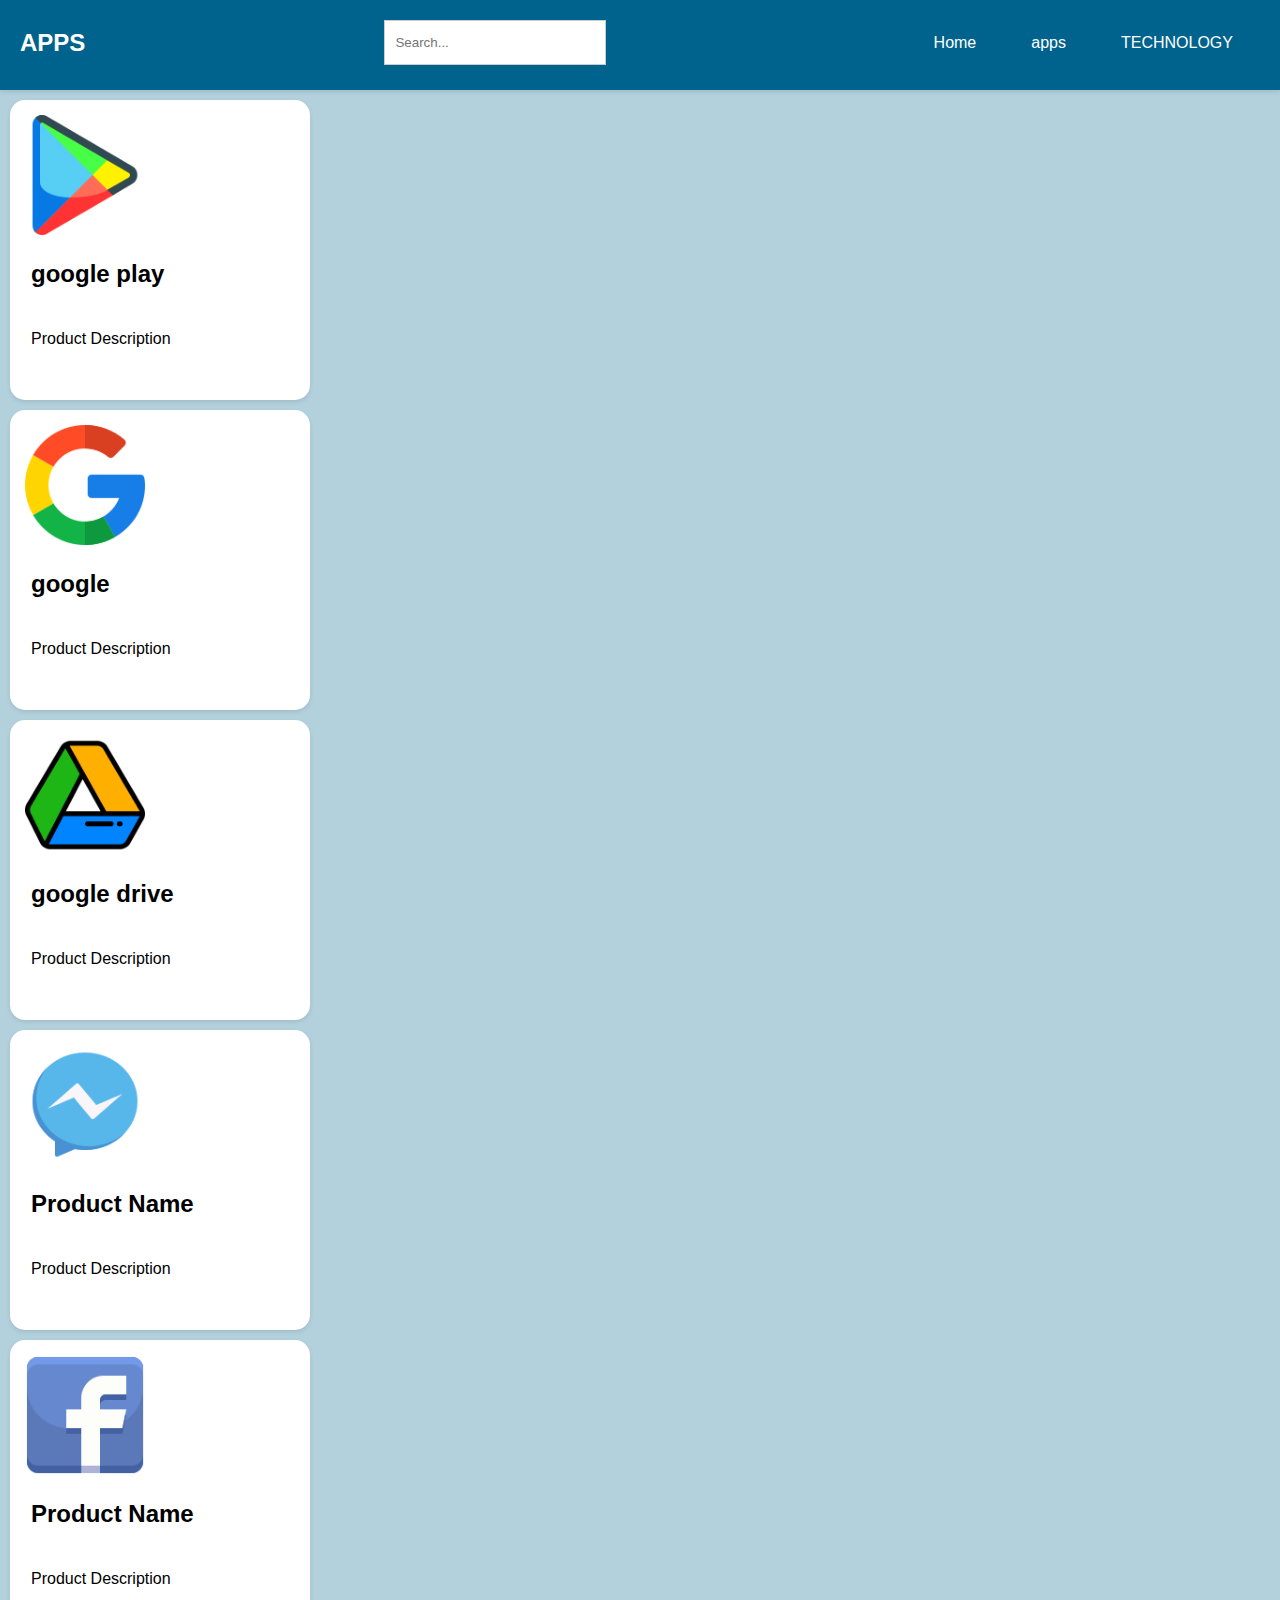
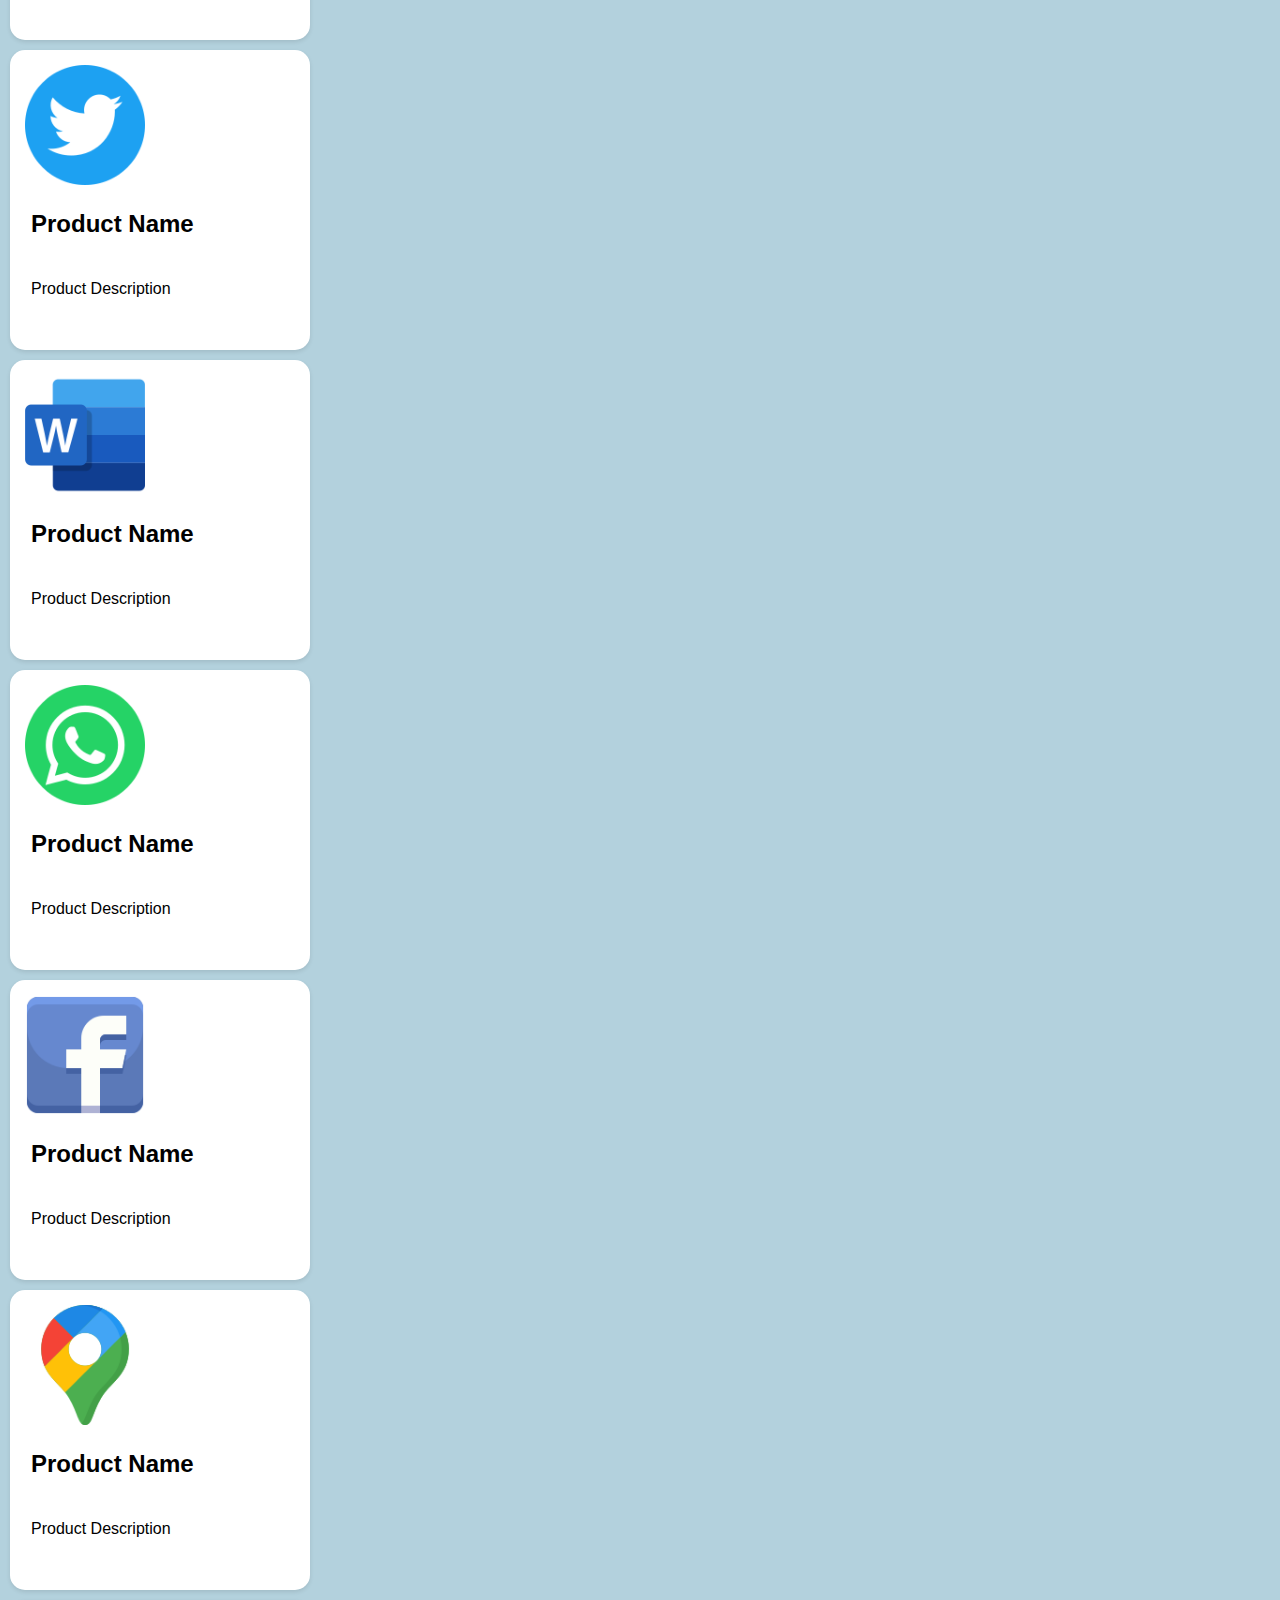
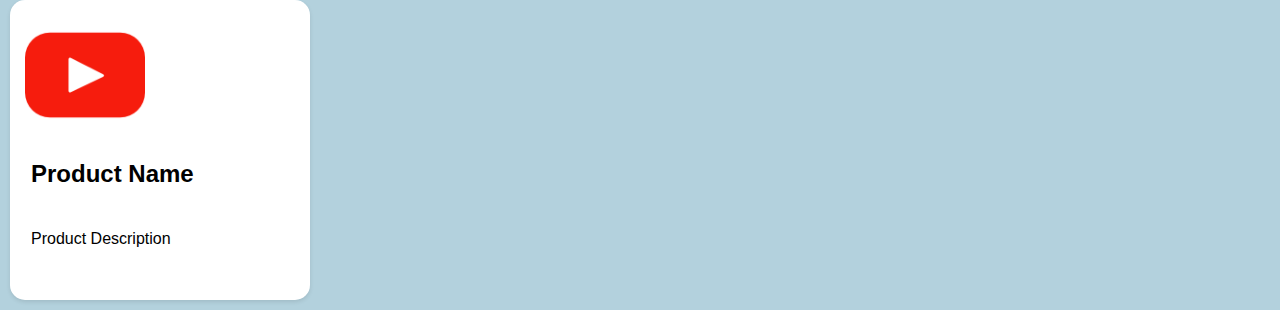
<file: AI.HTML>
<!DOCTYPE html>
<html lang="en">
<head>
    <meta charset="UTF-8">
    <meta name="viewport" content="width=device-width, initial-scale=1.0">
   <link hidden="true" rel="stylesheet" type="text/css " href="SS.CSS">
                                                                        
    <title>APPS</title>
<body>                                                                      
    
    <div class="container">
        <header>
            <div class="logo">APPS</div>
            <input type="text" class="search-bar" placeholder="Search...">
            <nav class="menu">
                <ul>
                    <li><a href="index.html">Home</a></li>
                    <li><a href="AI.HTML">apps</a></li>
                    <li><a href="tecnolo.html">TECHNOLOGY</a></li>
                </ul>
            </nav>
        </header>
    </div>
    
    
    
    
    
    
    
    
    
    
    
    
    
    
    
    
    
    
    
    
    
    
    
    
    
    
    
    
    
    
    <div class="product-card">
        <img src="GOOGLE PLAY.png" alt="Product Image">
        <h2>google play</h2>
        <p>Product Description</p>


    </div>
    <div class="product-card">
        <img src="GOOGLE.png" alt="Product Image">
        <h2>google</h2>
        <p>Product Description</p>

     
    </div> <div class="product-card">
        <img src="DRIVE.png" alt="Product Image">
        <h2>google  drive</h2>

        <p>Product Description</p>

    </div>
    <div class="product-card">
        <img src="MASSENGER.png" alt="Product Image">
        <h2>Product Name</h2>
        <p>Product Description</p>

    </div>
    <div class="product-card">
        <img src="FACEBOOK.png" alt="Product Image">
        <h2>Product Name</h2>
        <p>Product Description</p>

    </div>
    <div class="product-card">
        <img src="TWITER.png" alt="Product Image">
        <h2>Product Name</h2>
        <p>Product Description</p>

    </div>
    <div class="product-card">
        <img src="WORD.png" alt="Product Image">
        <h2>Product Name</h2>
        <p>Product Description</p>
      
    </div>
    <div class="product-card">
        <img src="WHATS.png" alt="Product Image">
        <h2>Product Name</h2>
        <p>Product Description</p>

    </div>
    <div class="product-card">
        <img src="FACEBOOK.png" alt="Product Image">
        <h2>Product Name</h2>
        <p>Product Description</p>

    </div>
    <div class="product-card">
        <img src="MAP.png" alt="Product Image">
        <h2>Product Name</h2>
        <p>Product Description</p>

    </div>


    <div class="product-card">
        <img src="youtupe.png" alt="Product Image">
        <h2>Product Name</h2>
        <p>Product Description</p>

    </div>





















</body>
</html>
</file>
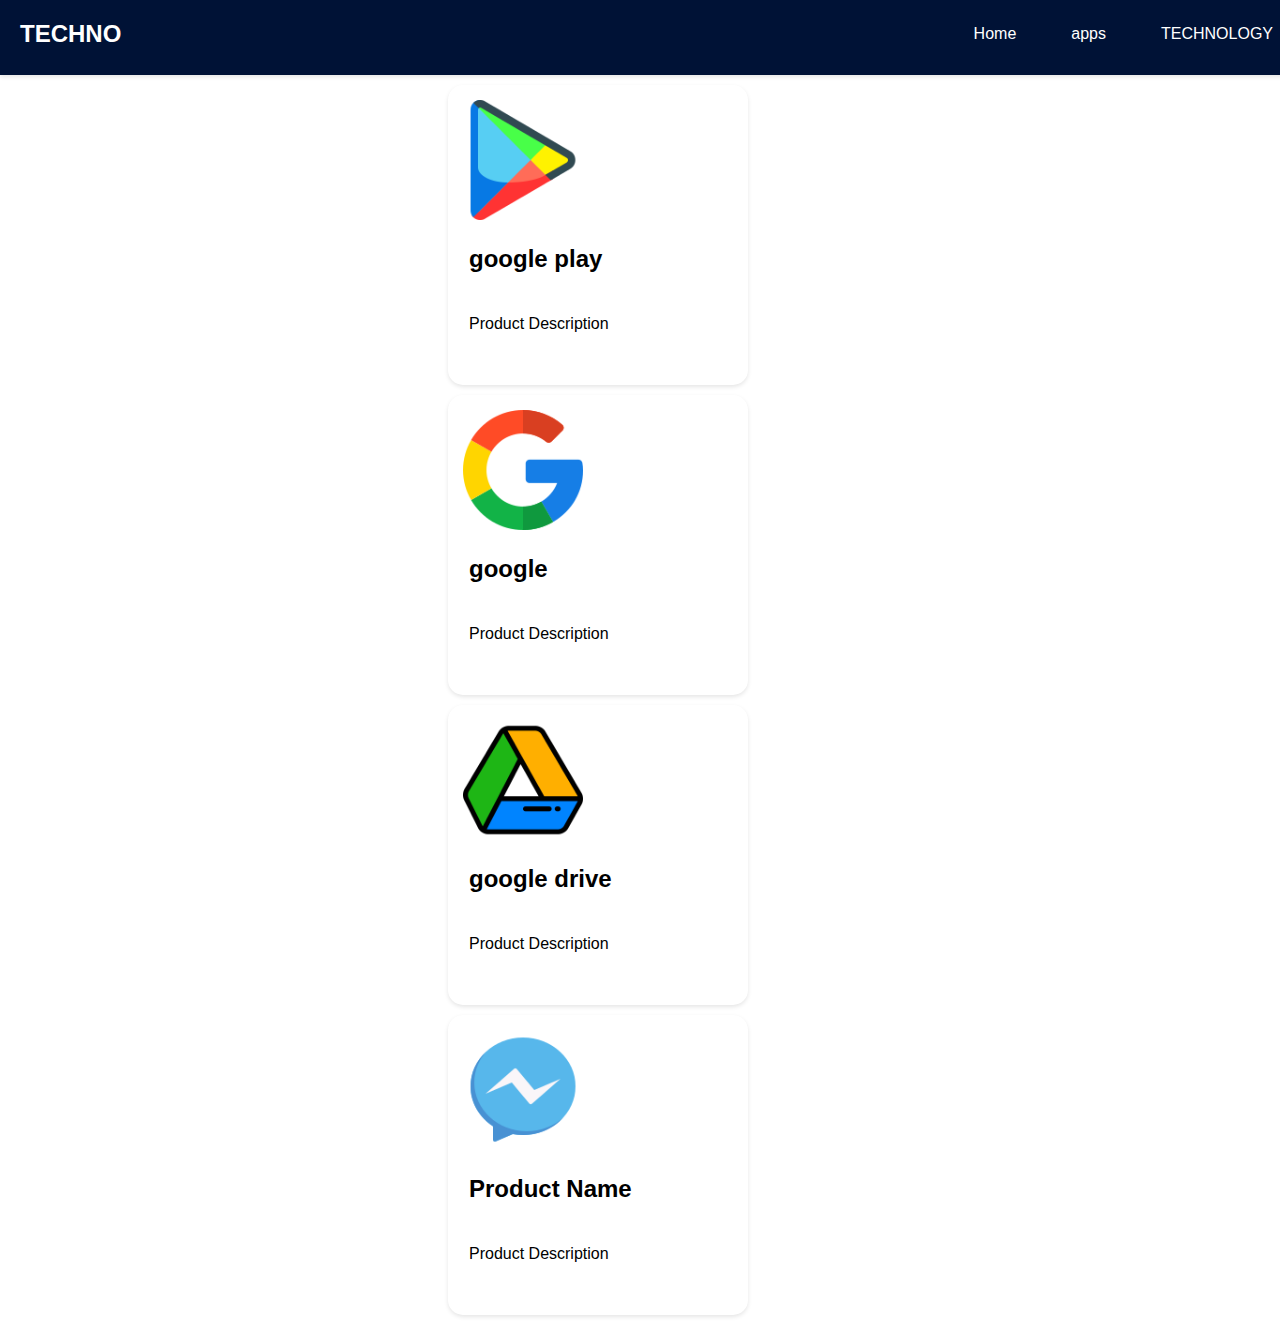
<file: tecnolo.html>
<!DOCTYPE html>
<html lang="en">
<head>
    <meta charset="UTF-8">
    <meta name="viewport" content="width=device-width, initial-scale=1.0">
   <link hidden="true" rel="stylesheet" type="text/css " href="SS.CSS">
                              <link rel="stylesheet" href="r.css">                                          
    <title>TECHNOLOGY</title>
<body>                                                                      
    
    <div class="container">
        <header>
            <div class="logo">TECHNO</div>
           
            <nav class="menu">                   
                <ul>
                    <li><a href="index.html">Home</a></li>
                    <li><a href="AI.HTML">apps</a></li>
                    <li><a href="tecnolo.html">TECHNOLOGY</a></li>
                </ul>
            </nav>
       
        </header>
    </div>
    
    <div class="product-card">
        <img src="GOOGLE PLAY.png" alt="Product Image">
        <h2>google play</h2>
        <p>Product Description</p>


    </div>
    <div class="product-card">
        <img src="GOOGLE.png" alt="Product Image">
        <h2>google</h2>
        <p>Product Description</p>

     
    </div> <div class="product-card">
        <img src="DRIVE.png" alt="Product Image">
        <h2>google  drive</h2>

        <p>Product Description</p>

    </div>
    <div class="product-card">
        <img src="MASSENGER.png" alt="Product Image">
        <h2>Product Name</h2>
        <p>Product Description</p>
</file>
<file: SS.CSS>
*{
margin: 0;
padding: 0%;
font-family: 'Franklin Gothic Medium', 'Arial Narrow', Arial, sans-serif;


}
body{
background: #00638d4c;




}





.product-card{
    width: 300px;
    height: 300px;
    background-color: #ffffff;
    margin: 10px;
    box-shadow: 0 2px 4px rgba(0, 0, 0, 0.1);
    transition: box-shadow 0.50s;
    overflow: hidden;
    position: relative;
    border-radius: 5%;
  justify-content: space-between;
  }
  
  .product-card:hover{
    box-shadow: 0 8px 16px rgba(0, 0, 0, 0.2);
  }
  
  .product-card img {
    width: 40%;
    height: 40%;
    align-items: center;
    object-fit: cover;
    margin-top: 5%;
  
    margin-left: 5%;
    margin-right: 90%;
  }
  .container {
  
    padding: 20px;
    height: 50px;
    background-color: #00638d;
    box-shadow: 0 2px 4px rgba(0, 0, 0, 0.1);
  }
  header {
    display: flex;
    align-items: center;
  justify-content: space-between;
  }
  .logo {
    font-size: 24px;
    font-weight: bold;
    color: #ffffff;
  }
  
  .search-bar {
    padding: 10px;
    border: 1px solid #ccc;
    border-radius: 0%;
  height: 23px;
    width: 200px;
    transition: width 0.34s;
  }
  
  .search-bar:focus {
    width: 400px;
    border-color: #000000;
  }
  
  .menu {
    display: flex;
    justify-content: space-between;
  }
  
  .menu ul {
    list-style: none;
    margin: 0;
    padding: 0;
    display: flex;
    justify-content: space-between;
  }
  
  .menu ul li {
    margin-left: 1px;
  }
  
  .menu ul li a {
    text-decoration: none;
    color: #ffffff;
    font-size: 16px;
    position: relative;
    padding: 27px;
    transition: color 0.3s, transform 0.7s;
  }
  
  .menu ul li a:hover {
    color: #000000;
    transform: translateY(-1000px);
  }
  
  .menu ul li a::after {
    content: '';
    display: block;
    height: 2px;
    background: #000000;
    position: absolute;
    left: 0;
    bottom: -5px;
    width: 0;
    transition: width 2ms;
  }
  .menu ul li a:hover::after {
  width:100%;
  }
  h2{
padding: 7%;

  }
  p{
padding: 7%;

  }
</file>
<file: r.css>
*{
    margin: 0;
    padding: 0%;
    font-family: 'Franklin Gothic Medium', 'Arial Narrow', Arial, sans-serif;
    
    
    }
    body{
    background: #fff;
    
    
    
    
    }
    
    
    
    
    
    .product-card{
        width: 300px;
        height: 300px;
        background-color: #ffffff;
        margin: 10px;
        box-shadow: 0 2px 4px rgba(0, 0, 0, 0.1);
        transition: box-shadow 0.50s;

        margin-left: 35%;
        border-radius: 5%;
        gap: 20px;
      justify-content: space-between;
      }
      
      .product-card:hover{
        box-shadow: 0 8px 16px rgba(0, 0, 0, 0.2);
      }
      
      .product-card img {
        width: 40%;
        height: 40%;
        align-items: center;
        object-fit: cover;
        margin-top: 5%;
      
        margin-left: 5%;
        margin-right: 90%;
      }
      .container {
        width: 100%;
        padding: 20px;
        height: 35px;
        background-color: #001236;
        box-shadow: 0 2px 4px rgba(0, 0, 0, 0.1);
      }
      header {
        display: flex;
        align-items: center;
      justify-content: space-between;
      }
      .logo {
        font-size: 24px;
        font-weight: bold;
        color: #ffffff;
      }
      
      .search-bar {
        padding: 10px;
        border: 1px solid #ccc;
        border-radius: 0%;
      height: 23px;
        width: 200px;
        transition: width 0.34s;
      }
      
      .search-bar:focus {
        width: 400px;
        border-color: #000000;
      }
      
      .menu {
        display: flex;
        justify-content: space-between;
      }
      
      .menu ul {
        list-style: none;
        margin: 0;
        padding: 0;
        display: flex;
        justify-content: space-between;
      }
      
      .menu ul li {
        margin-left: 1px;
      }
      
      .menu ul li a {
        text-decoration: none;
        color: #ffffff;
        font-size: 16px;
        position: relative;
        padding: 27px;
        transition: color 0.3s, transform 0.7s;
      }
      
      .menu ul li a:hover {
        color: #000000;
        transform: translateY(-1000px);
      }
      
      .menu ul li a::after {
        content: '';
        display: block;
        height: 2px;
        background: #000000;
        position: absolute;
        left: 0;
        bottom: -5px;
        width: 0;
        transition: width 2ms;
      }
      .menu ul li a:hover::after {
      width:100%;
      }
      h2{
    padding: 7%;
    
      }
      p{
    padding: 7%;
    
      }
</file>
